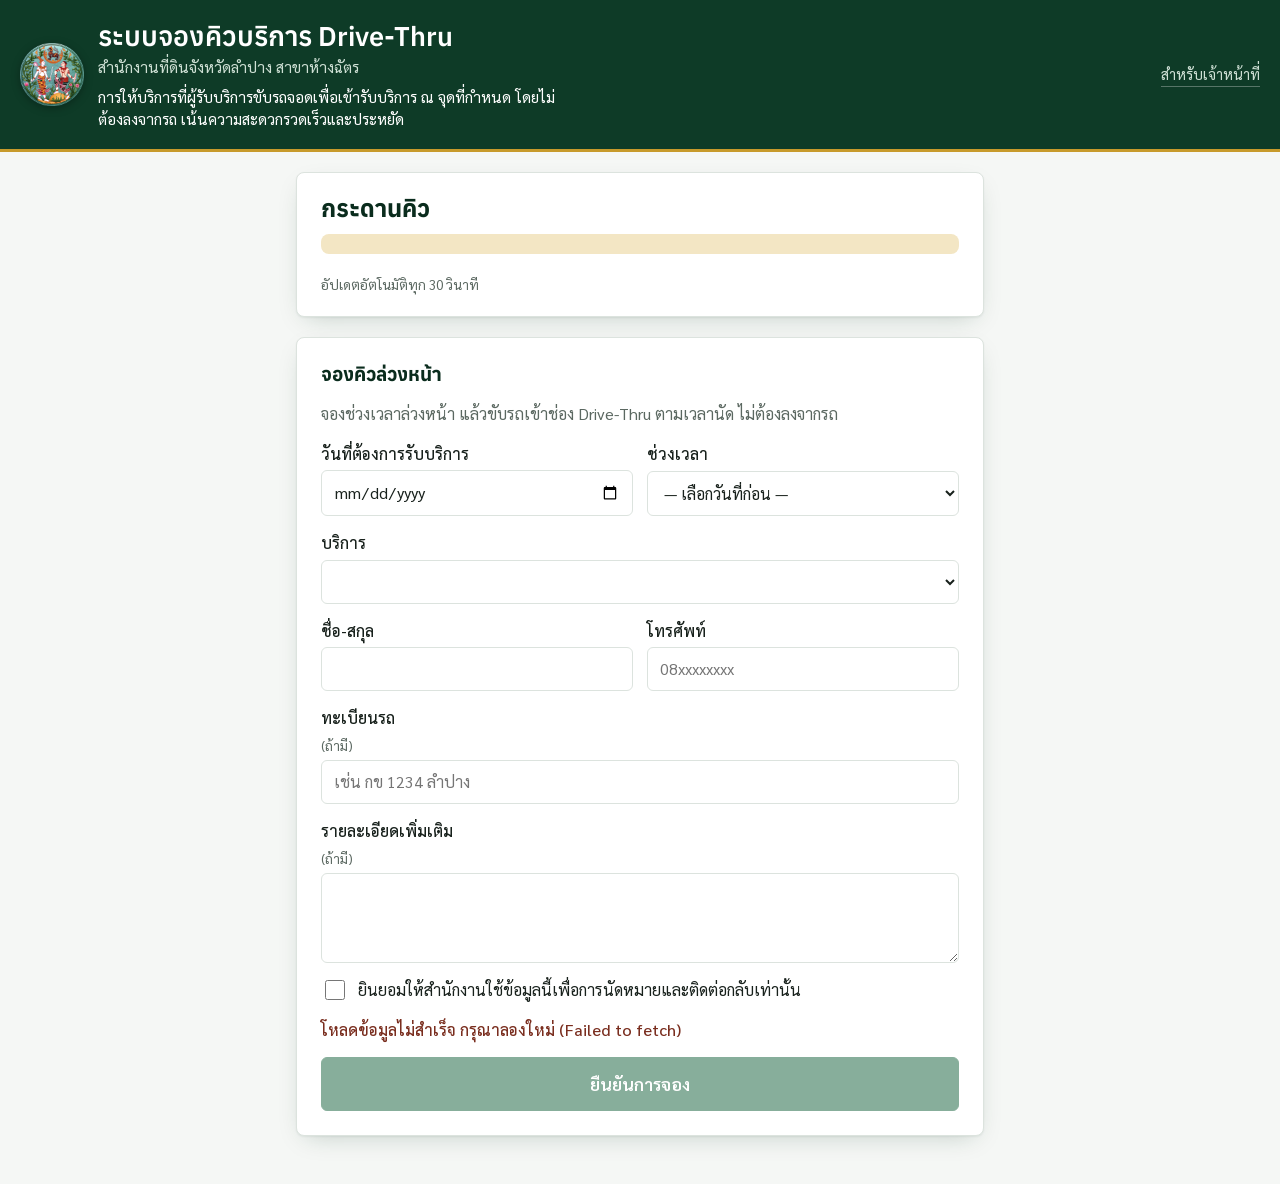
<file: index.html>
<!doctype html>
<html lang="th">
<head>
<meta charset="utf-8">
<meta name="viewport" content="width=device-width, initial-scale=1">
<title>จองคิว Drive-Thru — สำนักงานที่ดิน สาขาห้างฉัตร</title>
<link rel="icon" type="image/png" href="assets/logo.png">
<link rel="preconnect" href="https://fonts.googleapis.com">
<link rel="preconnect" href="https://fonts.gstatic.com" crossorigin>
<link href="https://fonts.googleapis.com/css2?family=Anuphan:wght@500;600&family=Sarabun:wght@400;500;600&display=swap" rel="stylesheet">
<link rel="stylesheet" href="css/app.css?v=7">
</head>
<body>
<header class="top"><div class="in">
  <div class="brand"><img class="logo" src="assets/logo.png" alt="ตราสำนักงานที่ดิน" width="64" height="63">
    <div><h1>ระบบจองคิวบริการ Drive-Thru</h1><p>สำนักงานที่ดินจังหวัดลำปาง สาขาห้างฉัตร</p>
      <p class="desc">การให้บริการที่ผู้รับบริการขับรถจอดเพื่อเข้ารับบริการ ณ จุดที่กำหนด โดยไม่ต้องลงจากรถ เน้นความสะดวกรวดเร็วและประหยัด</p></div></div>
  <a href="staff.html">สำหรับเจ้าหน้าที่</a>
</div></header>
<div class="demo" id="demo" hidden>โหมดตัวอย่าง — ข้อมูลเก็บในเบราว์เซอร์นี้เท่านั้น ยังไม่ได้เชื่อมกับ Google Sheet</div>

<main class="narrow">
  <section class="panel board" aria-labelledby="bTitle">
    <h2 id="bTitle">กระดานคิว</h2>
    <p class="now" id="now" aria-live="polite"></p>
    <div id="board"></div>
    <p class="hint">อัปเดตอัตโนมัติทุก 30 วินาที</p>
  </section>

  <form class="panel form" id="book" novalidate>
    <h2>จองคิวล่วงหน้า</h2>
    <p class="lead">จองช่วงเวลาล่วงหน้า แล้วขับรถเข้าช่อง Drive-Thru ตามเวลานัด ไม่ต้องลงจากรถ</p>
    <div class="grid2">
      <label>วันที่ต้องการรับบริการ <input type="date" id="date" name="date" required></label>
      <label>ช่วงเวลา <select id="slot" name="slot" required><option value="">— เลือกวันที่ก่อน —</option></select></label>
    </div>
    <label>บริการ <select id="service" name="service" required></select></label>
    <label id="otherBox" hidden>ระบุบริการที่ต้องการ <input name="other" maxlength="200"></label>
    <div class="grid2">
      <label>ชื่อ-สกุล <input name="name" autocomplete="name" maxlength="100" required></label>
      <label>โทรศัพท์ <input name="phone" type="tel" inputmode="numeric" autocomplete="tel" maxlength="12" placeholder="08xxxxxxxx" required></label>
    </div>
    <label>ทะเบียนรถ <small>(ถ้ามี)</small> <input name="plate" maxlength="20" placeholder="เช่น กข 1234 ลำปาง"></label>
    <label>รายละเอียดเพิ่มเติม <small>(ถ้ามี)</small> <textarea name="note" rows="3" maxlength="500"></textarea></label>
    <label class="trap" aria-hidden="true">เว็บไซต์ <input name="website" tabindex="-1" autocomplete="off"></label>
    <label class="check"><input type="checkbox" name="consent" required> ยินยอมให้สำนักงานใช้ข้อมูลนี้เพื่อการนัดหมายและติดต่อกลับเท่านั้น</label>
    <p class="err" id="err" role="alert"></p>
    <button class="btn primary big" id="submit">ยืนยันการจอง</button>
  </form>

  <section class="panel done" id="done" hidden>
    <h2>จองคิวเรียบร้อย</h2>
    <p>ลำดับคิวของท่าน</p>
    <p class="code" id="queue"></p>
    <p>รหัสการจอง <b class="mono" id="code"></b></p>
    <dl id="summary"></dl>
    <p class="hint">กรุณาจดหรือถ่ายภาพหน้าจอนี้ไว้ แจ้งลำดับคิวและรหัสกับเจ้าหน้าที่ที่ช่อง Drive-Thru · ติดตามสถานะได้ที่ "กระดานคิว" หน้านี้ · หากต้องการยกเลิกหรือเปลี่ยนเวลา กรุณาโทรแจ้งสำนักงาน</p>
    <button class="btn" id="again">จองคิวอื่น</button>
  </section>
</main>
<div class="toast" id="toast" role="status"></div>

<script src="js/common.js?v=6"></script>
<script src="js/book.js?v=6"></script>
</body>
</html>
</file>
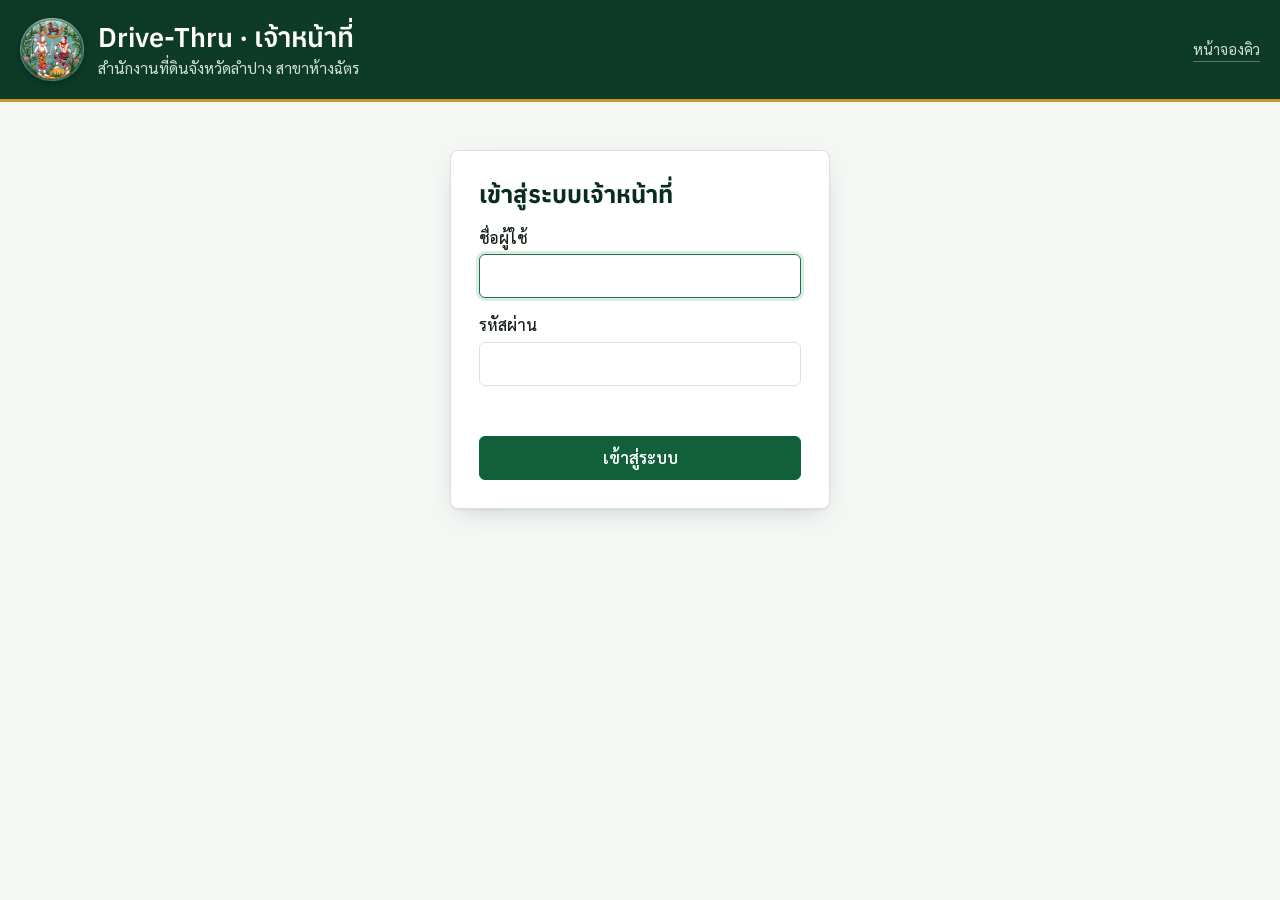
<file: staff.html>
<!doctype html>
<html lang="th">
<head>
<meta charset="utf-8">
<meta name="viewport" content="width=device-width, initial-scale=1">
<meta name="robots" content="noindex">
<title>เจ้าหน้าที่ Drive-Thru — สำนักงานที่ดิน สาขาห้างฉัตร</title>
<link rel="icon" type="image/png" href="assets/logo.png">
<link rel="preconnect" href="https://fonts.googleapis.com">
<link rel="preconnect" href="https://fonts.gstatic.com" crossorigin>
<link href="https://fonts.googleapis.com/css2?family=Anuphan:wght@500;600&family=Sarabun:wght@400;500;600&display=swap" rel="stylesheet">
<link rel="stylesheet" href="css/app.css?v=7">
</head>
<body>
<header class="top"><div class="in">
  <div class="brand"><img class="logo" src="assets/logo.png" alt="ตราสำนักงานที่ดิน" width="64" height="63">
    <div><h1>Drive-Thru · เจ้าหน้าที่</h1><p>สำนักงานที่ดินจังหวัดลำปาง สาขาห้างฉัตร</p></div></div>
  <nav class="topnav"><a href="index.html">หน้าจองคิว</a> <button class="link" id="logout" hidden>ออกจากระบบ</button></nav>
</div></header>
<div class="demo" id="demo" hidden>โหมดตัวอย่าง — ข้อมูลเก็บในเบราว์เซอร์นี้เท่านั้น ยังไม่ได้เชื่อมกับ Google Sheet</div>

<form class="panel login" id="login" hidden>
  <h2>เข้าสู่ระบบเจ้าหน้าที่</h2>
  <label>ชื่อผู้ใช้ <input id="lu" autocomplete="username" required></label>
  <label>รหัสผ่าน <input id="lp" type="password" autocomplete="current-password" required></label>
  <p class="err" id="lmsg" role="alert"></p>
  <button class="btn primary" id="lbtn">เข้าสู่ระบบ</button>
</form>

<main class="wide-main" id="app" hidden>
  <div class="bar">
    <label class="inline">วันที่ <input type="date" id="day"></label>
    <button class="btn" id="reload">รีเฟรช</button>
    <span class="spacer"></span>
    <button class="btn primary" id="addOpen">+ บันทึกรับเรื่องหน้างาน</button>
  </div>
  <div class="stats" id="stats"></div>
  <div class="panel tablewrap">
    <table>
      <thead><tr><th>คิว</th><th>รหัส</th><th>เวลา</th><th>ผู้รับบริการ</th><th>ทะเบียนรถ</th><th>บริการ / หมายเหตุ</th><th>ช่องทาง</th><th>สถานะ</th><th>หมายเหตุเจ้าหน้าที่</th></tr></thead>
      <tbody id="rows"></tbody>
    </table>
  </div>
</main>

<dialog id="add" aria-labelledby="aTitle">
  <form class="form" id="addForm" novalidate>
    <div class="dlg-hd"><h2 id="aTitle">บันทึกรับเรื่องหน้างาน</h2><button type="button" class="x" id="aClose" aria-label="ปิด">×</button></div>
    <label>ชื่อ-สกุล <input name="name" maxlength="100" required></label>
    <div class="grid2">
      <label>โทรศัพท์ <small>(ถ้ามี)</small> <input name="phone" type="tel" inputmode="numeric" maxlength="12"></label>
      <label>ทะเบียนรถ <small>(ถ้ามี)</small> <input name="plate" maxlength="20"></label>
    </div>
    <label>บริการ <select name="service" id="aService" required></select></label>
    <label id="aOtherBox" hidden>ระบุบริการ <input name="other" maxlength="200"></label>
    <label>หมายเหตุ <textarea name="note" rows="2" maxlength="500"></textarea></label>
    <p class="err" id="aErr" role="alert"></p>
    <button class="btn primary" id="aBtn">บันทึก</button>
  </form>
</dialog>
<div class="toast" id="toast" role="status"></div>

<script src="js/common.js?v=6"></script>
<script src="js/staff.js?v=5"></script>
</body>
</html>
</file>
<file: css/app.css>
/* สี ฟอนต์ และหัวเว็บชุดเดียวกับ servicemap */
:root {
  --green-950: #0a2c1d; --green-900: #0e3b27; --green-700: #12603a; --green-600: #1a7547;
  --green-100: #dcebe1; --green-50: #eef5f0; --gold: #c79a2b; --gold-soft: #f3e6c4; --maroon: #7a2e1f;
  --ink: #18211c; --muted: #5b6861; --line: #dce3de; --paper: #fff; --soft: #f5f7f5;
  --r: 8px; --shadow: 0 1px 2px rgba(14,59,39,.06), 0 8px 24px -10px rgba(14,59,39,.25);
  --head: "Anuphan", "Sarabun", system-ui, sans-serif; --body: "Sarabun", system-ui, sans-serif;
}
* { box-sizing: border-box; }
[hidden] { display: none !important; }
html, body { margin: 0; }
body { background: var(--soft); color: var(--ink); font: 400 1rem/1.6 var(--body); -webkit-font-smoothing: antialiased; }
h1, h2, h3 { font-family: var(--head); line-height: 1.3; margin: 0; color: var(--green-950); }
a { color: var(--green-700); }
:focus-visible { outline: 3px solid var(--gold); outline-offset: 2px; }
button, input, textarea, select { font: inherit; color: inherit; }

.top { background: var(--green-900); color: #fff; border-bottom: 3px solid var(--gold); }
.top .in { max-width: 1400px; margin: 0 auto; padding: 18px 20px; display: flex; gap: 16px; align-items: center; justify-content: space-between; flex-wrap: wrap; }
.brand { display: flex; gap: 14px; align-items: center; }
.logo { width: 64px; height: auto; flex: none; filter: drop-shadow(0 2px 4px rgba(0,0,0,.3)); }
.top h1 { color: #fff; font-size: clamp(1.25rem, 1rem + 1vw, 1.7rem); font-weight: 600; }
.top p { margin: 2px 0 0; color: #cfe0d5; font-size: .95rem; }
.top .desc { margin-top: 6px; color: #fff; max-width: 60ch; line-height: 1.5; }
.top a, .link { color: #cfe0d5; font-size: .92rem; text-decoration: none; border: 0; border-bottom: 1px solid rgba(255,255,255,.3); background: none; padding: 0; cursor: pointer; }
.top a:hover, .link:hover { color: #fff; }
.topnav { display: flex; gap: 16px; align-items: center; }
.demo { background: var(--gold-soft); color: #5a430c; font-size: .9rem; padding: 8px 20px; text-align: center; }
.panel { background: var(--paper); border: 1px solid var(--line); border-radius: var(--r); box-shadow: var(--shadow); }

/* ฟอร์ม */
.narrow { max-width: 720px; margin: 0 auto; padding: 20px 16px 48px; }
.form { padding: 24px; display: grid; gap: 14px; }
.lead { margin: 0; color: var(--muted); }
.grid2 { display: grid; grid-template-columns: 1fr 1fr; gap: 14px; }
label { display: grid; gap: 4px; font-weight: 500; }
label small { font-weight: 400; color: var(--muted); }
input:not([type=checkbox]), textarea, select { width: 100%; min-height: 44px; padding: 8px 12px; border: 1px solid var(--line); border-radius: 6px; background: #fff; font-weight: 400; }
input:focus, textarea:focus, select:focus { outline: none; border-color: var(--green-600); box-shadow: 0 0 0 3px var(--green-100); }
textarea { resize: vertical; line-height: 1.5; }
.check { display: flex; gap: 10px; align-items: flex-start; font-weight: 400; }
.check input { width: 20px; height: 20px; margin-top: 3px; accent-color: var(--green-700); flex: none; }
.trap { position: absolute; left: -9999px; }
.err { color: var(--maroon); margin: 0; min-height: 1.4em; font-weight: 500; }
.hint { color: var(--muted); font-size: .92rem; }
.btn { min-height: 44px; border: 1px solid var(--line); background: var(--paper); padding: 8px 18px; border-radius: 6px; cursor: pointer; font-weight: 600; }
.btn:hover { border-color: var(--green-600); }
.btn.primary { background: var(--green-700); border-color: var(--green-700); color: #fff; }
.btn.primary:hover { background: var(--green-900); }
.btn.big { font-size: 1.1rem; padding: 12px; }
.btn:disabled { opacity: .5; cursor: default; }

/* ผลการจอง */
.done { padding: 28px 24px; text-align: center; display: grid; gap: 8px; justify-items: center; }
.done p { margin: 0; }
.code { font: 600 2.6rem/1.2 var(--head); letter-spacing: .12em; color: var(--green-700); background: var(--green-50); border: 2px dashed var(--green-600); border-radius: 10px; padding: 8px 24px; }
.done dl { display: grid; grid-template-columns: auto 1fr; gap: 4px 16px; text-align: left; margin: 8px 0; }
.done dt { color: var(--muted); }
.done dd { margin: 0; font-weight: 500; }

/* หน้าเจ้าหน้าที่ */
.login { max-width: 380px; margin: 48px auto; padding: 28px; display: grid; gap: 14px; }
.wide-main { max-width: 1400px; margin: 0 auto; padding: 20px; display: grid; gap: 14px; }
.bar { display: flex; gap: 10px; align-items: end; flex-wrap: wrap; }
.bar .inline { display: flex; gap: 8px; align-items: center; white-space: nowrap; }
.bar .inline input { width: auto; }
.spacer { flex: 1; }
.stats { display: flex; gap: 10px; flex-wrap: wrap; }
.stat { background: var(--paper); border: 1px solid var(--line); border-radius: var(--r); padding: 8px 16px; display: grid; min-width: 110px; }
.stat b { font: 600 1.5rem/1.2 var(--head); color: var(--green-950); }
.stat span { color: var(--muted); font-size: .9rem; }
.tablewrap { overflow-x: auto; }
table { width: 100%; border-collapse: collapse; min-width: 1180px; }
th, td { padding: 10px 12px; border-bottom: 1px solid var(--line); text-align: left; vertical-align: top; }
th { font: 600 .9rem var(--head); color: var(--muted); background: var(--soft); }
td small { color: var(--muted); }
td select, td input { min-height: 40px; }
.mono { font-family: ui-monospace, Consolas, monospace; font-weight: 600; }
.none { text-align: center; color: var(--muted); padding: 32px; }
.tag { display: inline-block; padding: 2px 10px; border-radius: 999px; background: var(--green-100); color: var(--green-900); font-size: .85rem; white-space: nowrap; }
.tag.walk { background: var(--gold-soft); color: #5a430c; }
tr.st-1 { background: #fff8e6; }          /* อยู่ระหว่างดำเนินการ */
tr.st-2 td:not(:nth-child(8)):not(:nth-child(9)) { color: var(--muted); } /* ดำเนินการเสร็จสิ้น */
tr.st-3 td:not(:nth-child(8)):not(:nth-child(9)) { color: var(--muted); text-decoration: line-through; } /* ยกเลิก */
.qno { font: 600 1.4rem/1.2 var(--head); color: var(--green-700); }

/* ปุ่มสถานะ — กดครั้งเดียวบันทึกเลย */
.seg { display: flex; gap: 4px; }
.seg button { min-height: 40px; padding: 4px 10px; border: 1px solid var(--line); background: #fff; border-radius: 6px; cursor: pointer; font-size: .88rem; white-space: nowrap; }
.seg button:hover { border-color: var(--green-600); }
.seg button[aria-pressed="true"] { color: #fff; font-weight: 600; cursor: default; }
.seg .s0[aria-pressed="true"] { background: var(--muted); border-color: var(--muted); }
.seg .s1[aria-pressed="true"] { background: var(--gold); border-color: var(--gold); color: var(--green-950); }
.seg .s2[aria-pressed="true"] { background: var(--green-700); border-color: var(--green-700); }
.seg .s3[aria-pressed="true"] { background: var(--maroon); border-color: var(--maroon); }

/* กระดานคิววันนี้ (หน้าแรก) */
.board { padding: 20px 24px; margin-bottom: 20px; display: grid; gap: 10px; }
.board .day { font-size: 1rem; margin-top: 6px; color: var(--green-700); }
.board .hint { margin: 0; font-size: .85rem; }
.now { margin: 0; padding: 10px 14px; border-radius: 8px; background: var(--gold-soft); color: #5a430c; font-weight: 500; }
.now b { font: 600 1.4rem var(--head); color: var(--green-950); }
.queue { list-style: none; margin: 0; padding: 0; display: grid; grid-template-columns: repeat(auto-fill, minmax(110px, 1fr)); gap: 8px; }
.queue li { border: 1px solid var(--line); border-radius: 8px; padding: 8px 10px; display: grid; gap: 2px; background: #fff; }
.queue b { font: 600 1.6rem/1.1 var(--head); color: var(--green-950); }
.queue span { font-size: .82rem; color: var(--muted); }
.queue em { font-style: normal; font-size: .85rem; font-weight: 600; color: var(--muted); }
.queue .st-1 { background: var(--gold-soft); border-color: var(--gold); }
.queue .st-1 em { color: #5a430c; }
.queue .st-2 em { color: var(--green-700); }
.queue .st-2 b, .queue .st-3 b { color: var(--muted); }
.queue .st-3 em { color: var(--maroon); }
.queue .empty { grid-column: 1 / -1; text-align: center; color: var(--muted); border-style: dashed; padding: 16px; }
.form h2 { font-size: 1.2rem; }

dialog { border: 0; padding: 0; border-radius: 10px; width: min(560px, calc(100% - 24px)); box-shadow: 0 20px 60px -10px rgba(0,0,0,.4); }
dialog::backdrop { background: rgba(10,44,29,.55); }
.dlg-hd { display: flex; justify-content: space-between; gap: 12px; align-items: center; }
.x { border: 0; background: var(--soft); width: 40px; height: 40px; border-radius: 50%; cursor: pointer; font-size: 1.3rem; line-height: 1; flex: none; }
.x:hover { background: var(--green-100); }

.toast { position: fixed; left: 50%; bottom: 24px; transform: translate(-50%, 20px); background: var(--green-950); color: #fff; padding: 10px 18px; border-radius: 6px; opacity: 0; pointer-events: none; transition: .2s; z-index: 50; }
.toast.show { opacity: 1; transform: translate(-50%, 0); }
.toast.bad { background: var(--maroon); }

@media (max-width: 640px) {
  .logo { width: 48px; }
  .grid2 { grid-template-columns: 1fr; }
  .form { padding: 18px; }
  .code { font-size: 2rem; }
}
</file>
